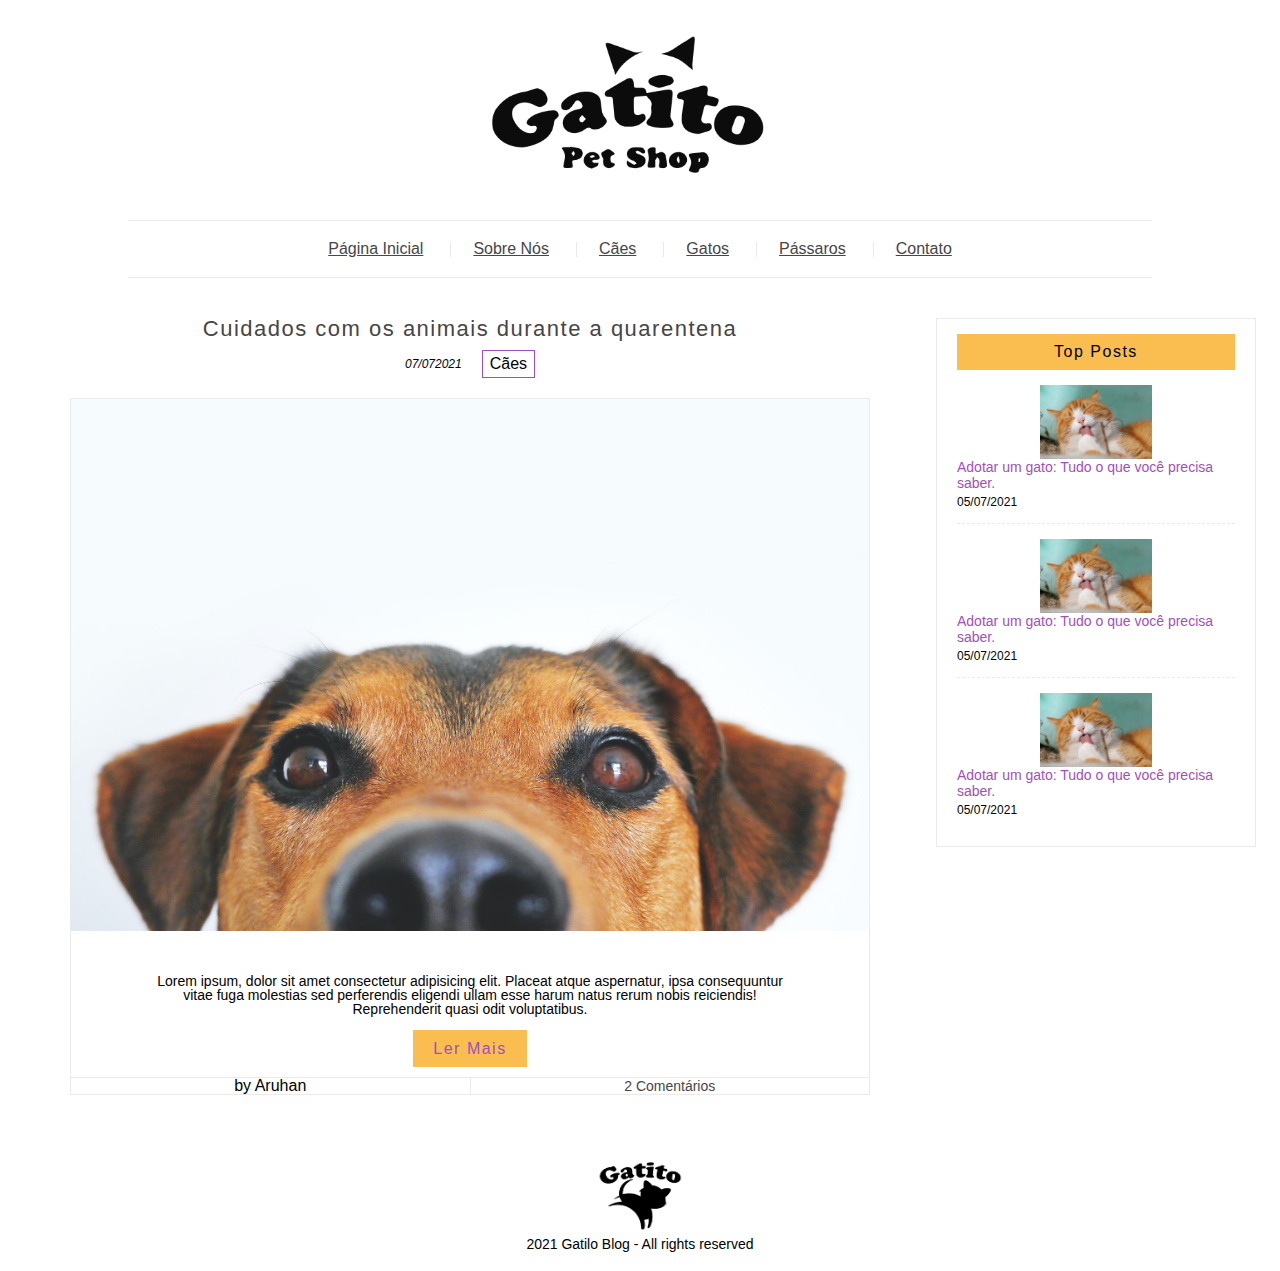
<file: index.html>
<!DOCTYPE html>
<html lang="pt-br">

<head>
    <meta charset="UTF-8">
    <meta http-equiv="X-UA-Compatible" content="IE=edge">
    <meta name="viewport" content="width=device-width, initial-scale=1.0">
    <title>Gatito Petshop</title>

    <link rel="stylesheet" href="css/reset.css">
    <link rel="stylesheet" href="css/style.css">
    <link rel="stylesheet" href="css/">
</head>

<body>
    <header class="header">

        <figure class="header__logo">
            <img class="header__img" src="assets/img/logo.png" alt="logotipo">
        </figure>

        <nav class="header__menu menu">

            <ul class="menu__list">

                <li class="menu__links">
                    <a class="menu__link" href="index.html">Página Inicial</a>
                </li>

                <li class="menu__links">
                    <a class="menu__link" href="about.html">Sobre Nós</a>
                </li>

                <li class="menu__links">
                    <a class="menu__link" href="collection.html">Cães</a>
                </li>

                <li class="menu__links">
                    <a class="menu__link" href="collection.html">Gatos</a>
                </li>

                <li class="menu__links">
                    <a class="menu__link" href="collection.html">Pássaros</a>
                </li>
               
                <li class="menu__links">
                    <a class="menu__link" href="contact.html">Contato</a>
                </li>

            </ul>

        </nav>

    </header>

    <main class="main">
        <div class="main__content">
            <article class="main__post">
                <a class="main__title" href="article.html">Cuidados com os animais durante a quarentena</a>
                <div class="main__subtitle">
                    <p class="main__date">07/072021</p>
                    <span class="main__tag">Cães</span>
                </div>
                <div class="main__details">
                    <img class="main__img" src="assets/img/dog.jpg" alt="Cachorro">
                    <p class="main__description">Lorem ipsum, dolor sit amet consectetur adipisicing elit. Placeat atque aspernatur, ipsa consequuntur vitae fuga molestias sed perferendis eligendi ullam esse harum natus rerum nobis reiciendis! Reprehenderit quasi odit voluptatibus.</p>
                    <a class="main__btn" href="#">Ler Mais</a>
                    <div class="main__info">
                        <div class="main__author">
                            <p class="main_p">by Aruhan</p>
                        </div>
                        <div class="main__comments">
                            <a class="main__a" href="#">2 Comentários</a>
                        </div>
                    </div>
                </div>
            </article>
        </div>
        <div class="main__sidebar sidebar">

            <aside class="sidebar__top">

                <p class="sidebar__title">Top Posts</p>

                <ul class="sidebar__posts">
                    <li class="sidebar__list">
                        <img src="assets/img/cat.jpg" alt="Gato" class="sidebar__img">
                        <div class="sidebar__details">
                            <a class="sidebar__post-title" href="article.html">Adotar um gato: Tudo o que você precisa saber.</a>
                            <p class="sidebar__post-date">05/07/2021</p>
                        </div>
                    </li>
                    <li class="sidebar__list">
                        <img src="assets/img/cat.jpg" alt="Gato" class="sidebar__img">
                        <div class="sidebar__details">
                            <a class="sidebar__post-title" href="article.html">Adotar um gato: Tudo o que você precisa saber.</a>
                            <p class="sidebar__post-date">05/07/2021</p>
                        </div>
                    </li>
                    <li class="sidebar__list">
                        <img src="assets/img/cat.jpg" alt="Gato" class="sidebar__img">
                        <div class="sidebar_details">
                            <a class="sidebar__post-title" href="article.html">Adotar um gato: Tudo o que você precisa saber.</a>
                            <p class="sidebar__post-date">05/07/2021</p>
                        </div>
                    </li>
                </ul>

            </aside>

        </div>

    </main>

    <footer class="footer">
        <img class="footer__logo" src="assets/img/footer-logo.png" alt="logo footer">
        <p class="footer__txt">2021 Gatilo Blog - All rights reserved</p>
    </footer>
</body>

</html>
</file>
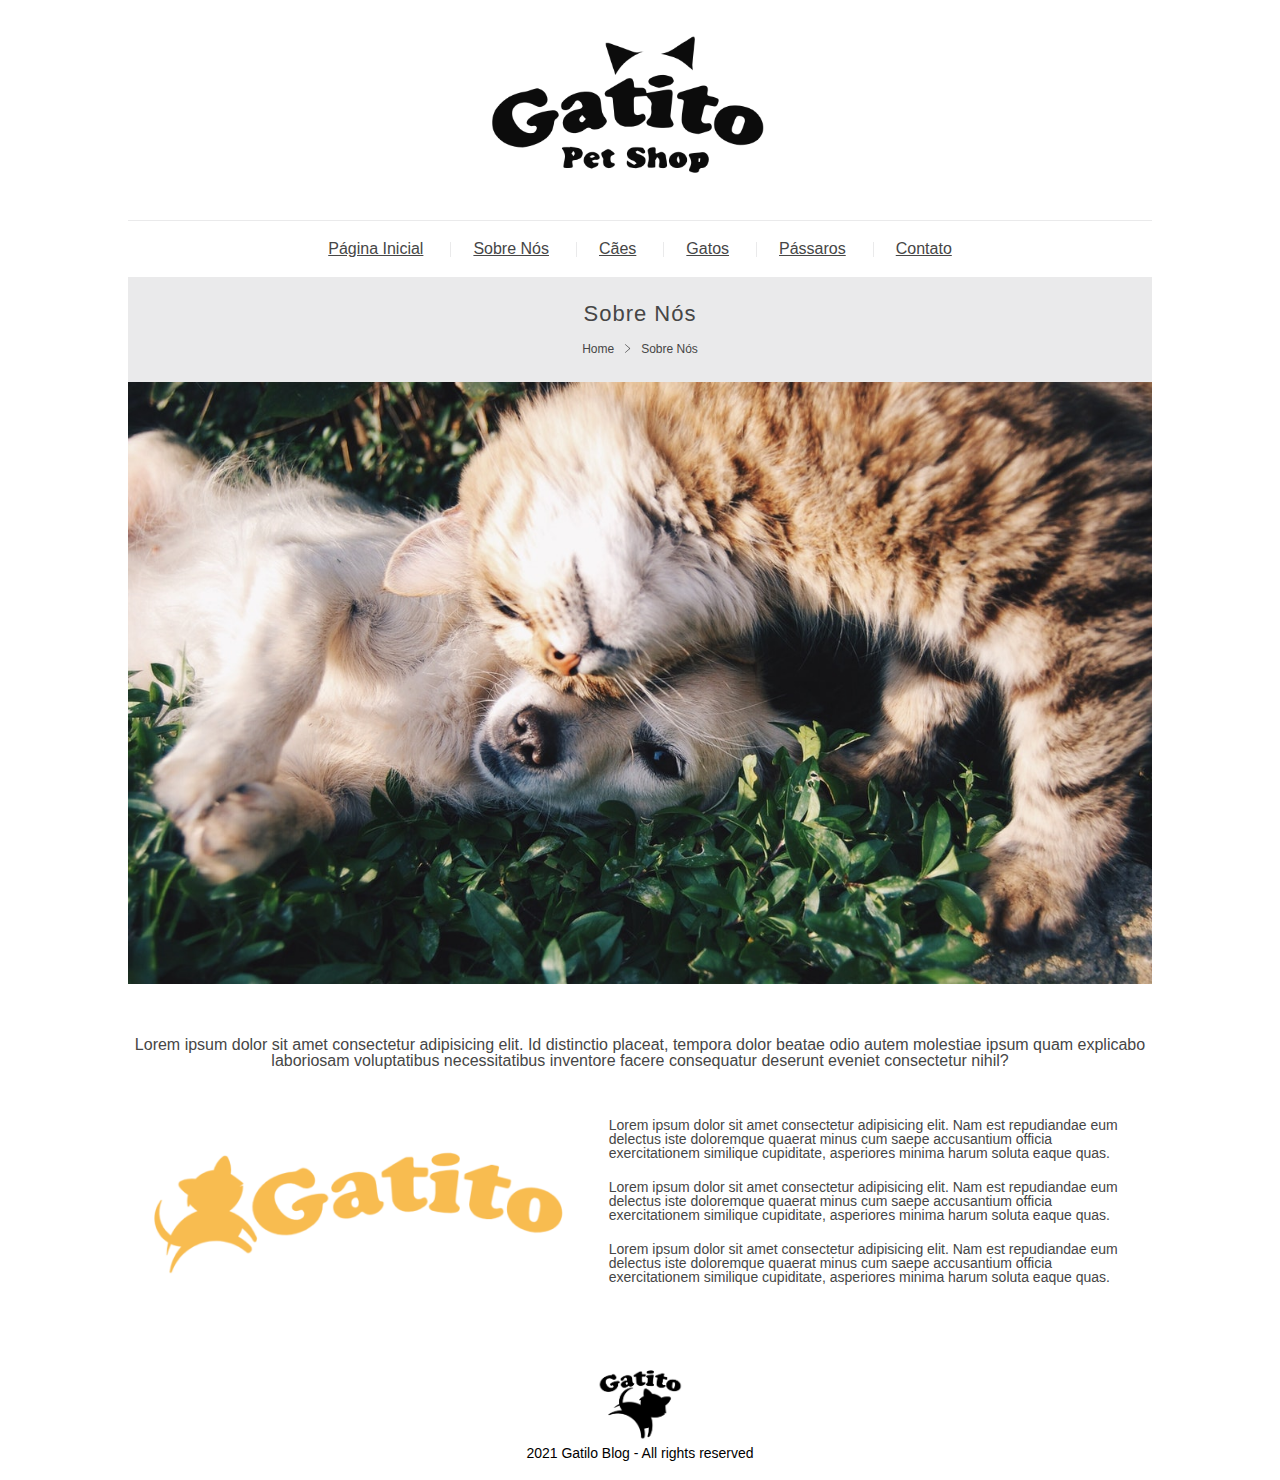
<file: about.html>
<!DOCTYPE html>
<html lang="pt-br">

<head>
    <meta charset="UTF-8">
    <meta http-equiv="X-UA-Compatible" content="IE=edge">
    <meta name="viewport" content="width=device-width, initial-scale=1.0">
    <title>Gatito Petshop</title>

    <link rel="stylesheet" href="css/reset.css">
    <link rel="stylesheet" href="css/style.css">
    <link rel="stylesheet" href="css/">
</head>

<body>
    <header class="header">

        <figure class="header__logo">
            <img class="header__img" src="assets/img/logo.png" alt="logotipo">
        </figure>

        <nav class="header__menu menu">

            <ul class="menu__list">

                <li class="menu__links">
                    <a class="menu__link" href="index.html">Página Inicial</a>
                </li>

                <li class="menu__links">
                    <a class="menu__link" href="about.html">Sobre Nós</a>
                </li>

                <li class="menu__links">
                    <a class="menu__link" href="collection.html">Cães</a>
                </li>

                <li class="menu__links">
                    <a class="menu__link" href="collection.html">Gatos</a>
                </li>

                <li class="menu__links">
                    <a class="menu__link" href="collection.html">Pássaros</a>
                </li>

                <li class="menu__links">
                    <a class="menu__link" href="contact.html">Contato</a>
                </li>

            </ul>

        </nav>

    </header>

    <article class="about">

        <div class="about__title">
            <h1 class="about__h1">Sobre Nós</h1>
            <div class="about__breadcrumb breadcrumb">
                <a class="breadcrumb__link" href="index.html">Home</a>
                <img class="breadcrumb__img" src="assets/img/arrow.svg" alt="Seta Para Esquerda">
                <a class="breadcrumb__link" href="about.html">Sobre Nós</a>
            </div>
        </div>

        <div class="about__content">

            <img class="about__img" src="assets/img/dog-cat.jpg" alt="Cachorro e Gato">
            <p class="about__intro">Lorem ipsum dolor sit amet consectetur adipisicing elit. Id distinctio placeat, tempora dolor beatae odio autem molestiae ipsum quam explicabo laboriosam voluptatibus necessitatibus inventore facere consequatur deserunt eveniet consectetur
                nihil?
            </p>
            <div class="about__split">
                <img class="about__img-description" src="assets/img/about.png" alt="Gatito">
                <div class="about__txt">
                    <p class="about__p">Lorem ipsum dolor sit amet consectetur adipisicing elit. Nam est repudiandae eum delectus iste doloremque quaerat minus cum saepe accusantium officia exercitationem similique cupiditate, asperiores minima harum soluta eaque quas.</p>
                    <p class="about__p">Lorem ipsum dolor sit amet consectetur adipisicing elit. Nam est repudiandae eum delectus iste doloremque quaerat minus cum saepe accusantium officia exercitationem similique cupiditate, asperiores minima harum soluta eaque quas.</p>
                    <p class="about__p">Lorem ipsum dolor sit amet consectetur adipisicing elit. Nam est repudiandae eum delectus iste doloremque quaerat minus cum saepe accusantium officia exercitationem similique cupiditate, asperiores minima harum soluta eaque quas.</p>
                </div>
            </div>

        </div>

    </article>

    <footer class="footer">
        <img class="footer__logo" src="assets/img/footer-logo.png" alt="logo footer">
        <p class="footer__txt">2021 Gatilo Blog - All rights reserved</p>
    </footer>
</body>

</html>
</file>
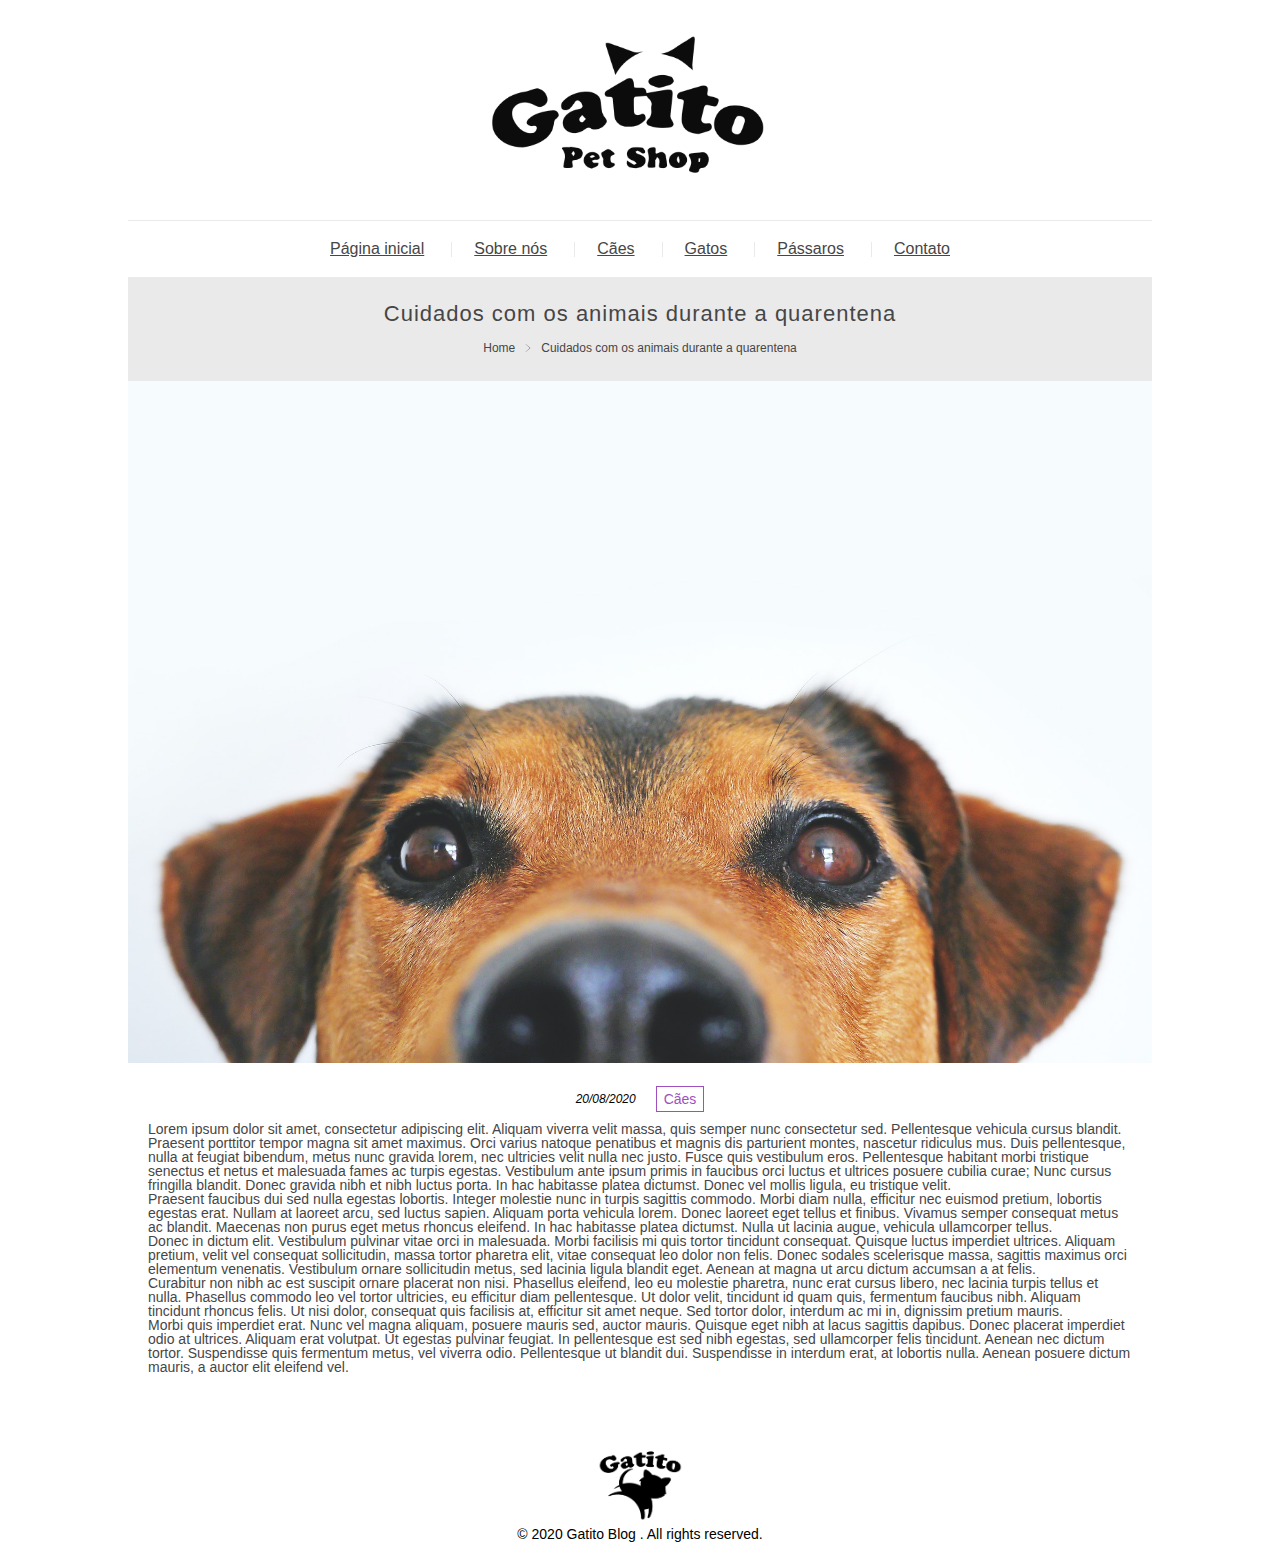
<file: article.html>
<!DOCTYPE html>
<html>
   <head>
       <title>Gatito PetShop</title>
       <meta name="viewport" content="width=device-width, initial-scale=1" />
       <link rel="stylesheet" href="css/style.css">
       <link rel="stylesheet" href="css/reset.css">
   </head>
<body>
   <header class="header">
       <figure class="header__logo">
           <img src="assets/img/logo.png" alt="Logo" class="header__img" />
       </figure>
       <nav class="header__menu menu">
           <ul class="menu__list">
               <li class="menu__links"><a href="index.html" class="menu__link">Página inicial</a></li>
               <li class="menu__links"><a href="about.html" class="menu__link">Sobre nós</a></li>
               <li class="menu__links"><a href="collection.html" class="menu__link">Cães</a></li>
               <li class="menu__links"><a href="collection.html" class="menu__link">Gatos</a></li>
               <li class="menu__links"><a href="collection.html" class="menu__link">Pássaros</a></li>
               <li class="menu__links"><a href="contact.html" class="menu__link">Contato</a></li>
           </ul>
       </nav>
   </header>

   <article class="article">
       <div class="article__title">
           <h1 class="article__h1">Cuidados com os animais durante a quarentena</h1>
           <div class="article__breadcrumb breadcrumb">
               <a href="index.html" class="breadcrumb__link">Home</a>
               <img src="assets/img/arrow.svg" alt="Seta" class="breadcrumb__img" />
               <a href="article.html" class="breadcrumb__link">Cuidados com os animais durante a quarentena</a>
           </div>
       </div>
       <img src="assets/img/dog.jpg" alt="Cachorro" class="article__img" />
       <div class="article__details">
           <span class="article__date">20/08/2020</span>
           <span class="article__tag">Cães</span>
       </div>
       <div class="article__content">
           <p>Lorem ipsum dolor sit amet, consectetur adipiscing elit. Aliquam viverra velit massa, quis semper nunc consectetur sed. Pellentesque vehicula cursus blandit. Praesent porttitor tempor magna sit amet maximus. Orci varius natoque penatibus et magnis dis parturient montes, nascetur ridiculus mus. Duis pellentesque, nulla at feugiat bibendum, metus nunc gravida lorem, nec ultricies velit nulla nec justo. Fusce quis vestibulum eros. Pellentesque habitant morbi tristique senectus et netus et malesuada fames ac turpis egestas. Vestibulum ante ipsum primis in faucibus orci luctus et ultrices posuere cubilia curae; Nunc cursus fringilla blandit. Donec gravida nibh et nibh luctus porta. In hac habitasse platea dictumst. Donec vel mollis ligula, eu tristique velit.</p>

           <p>Praesent faucibus dui sed nulla egestas lobortis. Integer molestie nunc in turpis sagittis commodo. Morbi diam nulla, efficitur nec euismod pretium, lobortis egestas erat. Nullam at laoreet arcu, sed luctus sapien. Aliquam porta vehicula lorem. Donec laoreet eget tellus et finibus. Vivamus semper consequat metus ac blandit. Maecenas non purus eget metus rhoncus eleifend. In hac habitasse platea dictumst. Nulla ut lacinia augue, vehicula ullamcorper tellus.</p>

           <p>Donec in dictum elit. Vestibulum pulvinar vitae orci in malesuada. Morbi facilisis mi quis tortor tincidunt consequat. Quisque luctus imperdiet ultrices. Aliquam pretium, velit vel consequat sollicitudin, massa tortor pharetra elit, vitae consequat leo dolor non felis. Donec sodales scelerisque massa, sagittis maximus orci elementum venenatis. Vestibulum ornare sollicitudin metus, sed lacinia ligula blandit eget. Aenean at magna ut arcu dictum accumsan a at felis.</p>

           <p>Curabitur non nibh ac est suscipit ornare placerat non nisi. Phasellus eleifend, leo eu molestie pharetra, nunc erat cursus libero, nec lacinia turpis tellus et nulla. Phasellus commodo leo vel tortor ultricies, eu efficitur diam pellentesque. Ut dolor velit, tincidunt id quam quis, fermentum faucibus nibh. Aliquam tincidunt rhoncus felis. Ut nisi dolor, consequat quis facilisis at, efficitur sit amet neque. Sed tortor dolor, interdum ac mi in, dignissim pretium mauris.</p>

           <p>Morbi quis imperdiet erat. Nunc vel magna aliquam, posuere mauris sed, auctor mauris. Quisque eget nibh at lacus sagittis dapibus. Donec placerat imperdiet odio at ultrices. Aliquam erat volutpat. Ut egestas pulvinar feugiat. In pellentesque est sed nibh egestas, sed ullamcorper felis tincidunt. Aenean nec dictum tortor. Suspendisse quis fermentum metus, vel viverra odio. Pellentesque ut blandit dui. Suspendisse in interdum erat, at lobortis nulla. Aenean posuere dictum mauris, a auctor elit eleifend vel.</p>
       </div>
   </article>

   <footer class="footer">
       <img src="assets/img/footer-logo.png" alt="Footer logo" class="footer__logo" />
       <p class="footer__txt">© 2020 Gatito Blog . All rights reserved.</p>
   </footer>
</body>
</html>
</file>
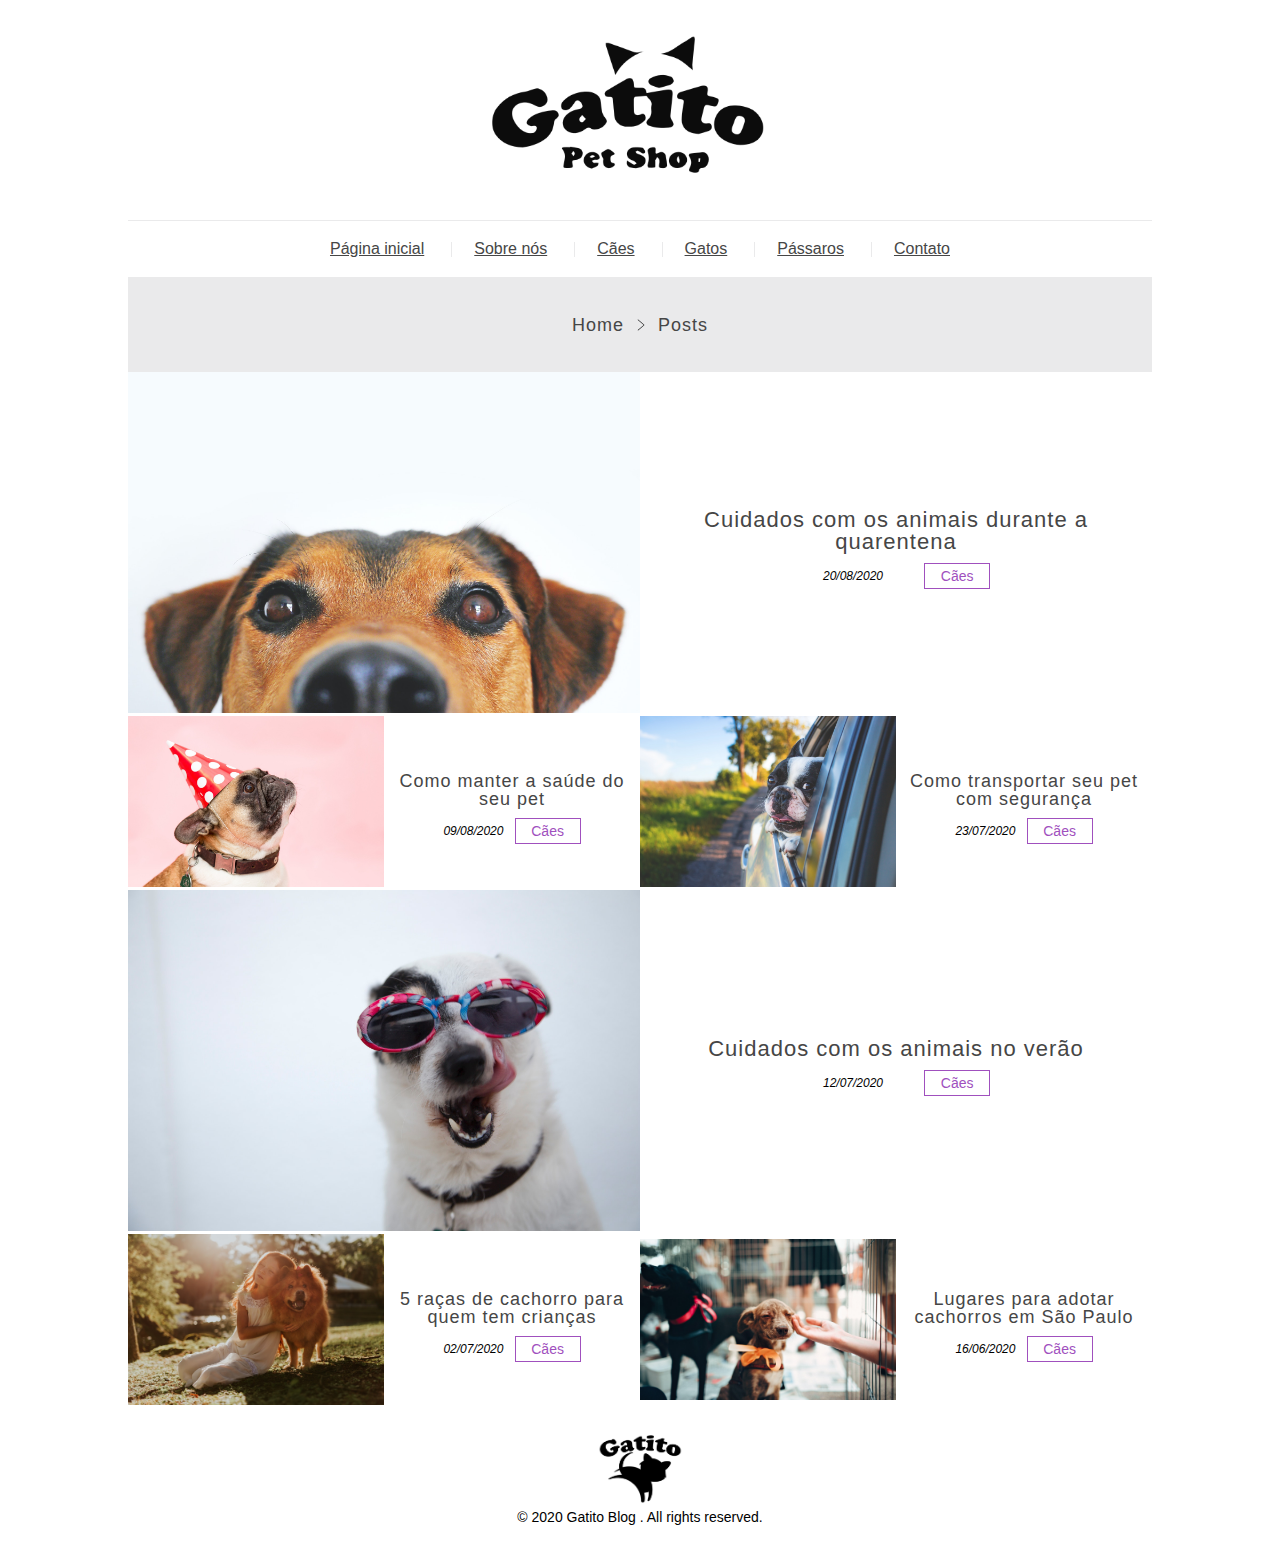
<file: collection.html>
<!DOCTYPE html>
<html>
   <head>
       <title>Gatito PetShop</title>
       <meta name="viewport" content="width=device-width, initial-scale=1" />
       <link rel="stylesheet" href="css/style.css">
       <link rel="stylesheet" href="css/reset.css">
   </head>
<body>

   <header class="header">
       <figure class="header__logo">
           <img src="assets/img/logo.png" alt="Logo" class="header__img" />
       </figure>
       <nav class="header__menu menu">
           <ul class="menu__list">
               <li class="menu__links"><a href="index.html" class="menu__link">Página inicial</a></li>
               <li class="menu__links"><a href="about.html" class="menu__link">Sobre nós</a></li>
               <li class="menu__links"><a href="collection.html" class="menu__link">Cães</a></li>
               <li class="menu__links"><a href="collection.html" class="menu__link">Gatos</a></li>
               <li class="menu__links"><a href="collection.html" class="menu__link">Pássaros</a></li>
               <li class="menu__links"><a href="contact.html" class="menu__link">Contato</a></li>
           </ul>
       </nav>
   </header>
   <div class="collection">
       <div class="collection__breadcrumb breadcrumb">
           <a href="index.html" class="breadcrumb__link">Home</a>
           <img src="assets/img/arrow.svg" alt="Seta" class="breadcrumb__img" />
           <a href="collection.html" class="breadcrumb__link">Posts</a>
       </div>
       <div class="collection__post">
           <figure class="collection__figure">
               <img src="assets/img/dog.jpg" alt="Cachorro" class="collection__img" />
           </figure>
           <div class="collection__about">
               <a href="article.html" class="collection__title">Cuidados com os animais durante a quarentena</a>
               <p class="collection__date">20/08/2020</p>
               <span class="collection__tag">Cães</span>
           </div>
       </div>
       <div class="collection__post half">
           <figure class="collection__figure">
               <img src="assets/img/party.jpg" alt="Cachorro festa" class="collection__img" />
           </figure>
           <div class="collection__about">
               <a href="article.html" class="collection__title half">Como manter a saúde do seu pet</a>
               <p class="collection__date">09/08/2020</p>
               <span class="collection__tag">Cães</span>
           </div>
       </div>
       <div class="collection__post half">
           <figure class="collection__figure">
               <img src="assets/img/car.jpg" alt="Cachorro carro" class="collection__img" />
           </figure>
           <div class="collection__about">
               <a href="article.html" class="collection__title half">Como transportar seu pet com segurança</a>
               <p class="collection__date">23/07/2020</p>
               <span class="collection__tag">Cães</span>
           </div>
       </div>
       <div class="collection__post">
           <figure class="collection__figure">
               <img src="assets/img/sun.jpg" alt="Cachorro oculos" class="collection__img" />
           </figure>
           <div class="collection__about">
               <a href="article.html" class="collection__title">Cuidados com os animais no verão</a>
               <p class="collection__date">12/07/2020</p>
               <span class="collection__tag">Cães</span>
           </div>
       </div>
       <div class="collection__post half">
           <figure class="collection__figure">
               <img src="assets/img/kid.jpg" alt="Cachorro e criança" class="collection__img" />
           </figure>
           <div class="collection__about">
               <a href="article.html" class="collection__title half">5 raças de cachorro para quem tem crianças</a>
               <p class="collection__date">02/07/2020</p>
               <span class="collection__tag">Cães</span>
           </div>
       </div>
       <div class="collection__post half">
           <figure class="collection__figure">
               <img src="assets/img/adopt.jpg" alt="Cachorro adotado" class="collection__img" />
           </figure>
           <div class="collection__about">
               <a href="article.html" class="collection__title half">Lugares para adotar cachorros em São Paulo</a>
               <p class="collection__date">16/06/2020</p>
               <span class="collection__tag">Cães</span>
           </div>
       </div>
   </div>

   <footer class="footer">
       <img src="assets/img/footer-logo.png" alt="Footer logo" class="footer__logo" />
       <p class="footer__txt">© 2020 Gatito Blog . All rights reserved.</p>
   </footer>

</body>
</html>
</file>
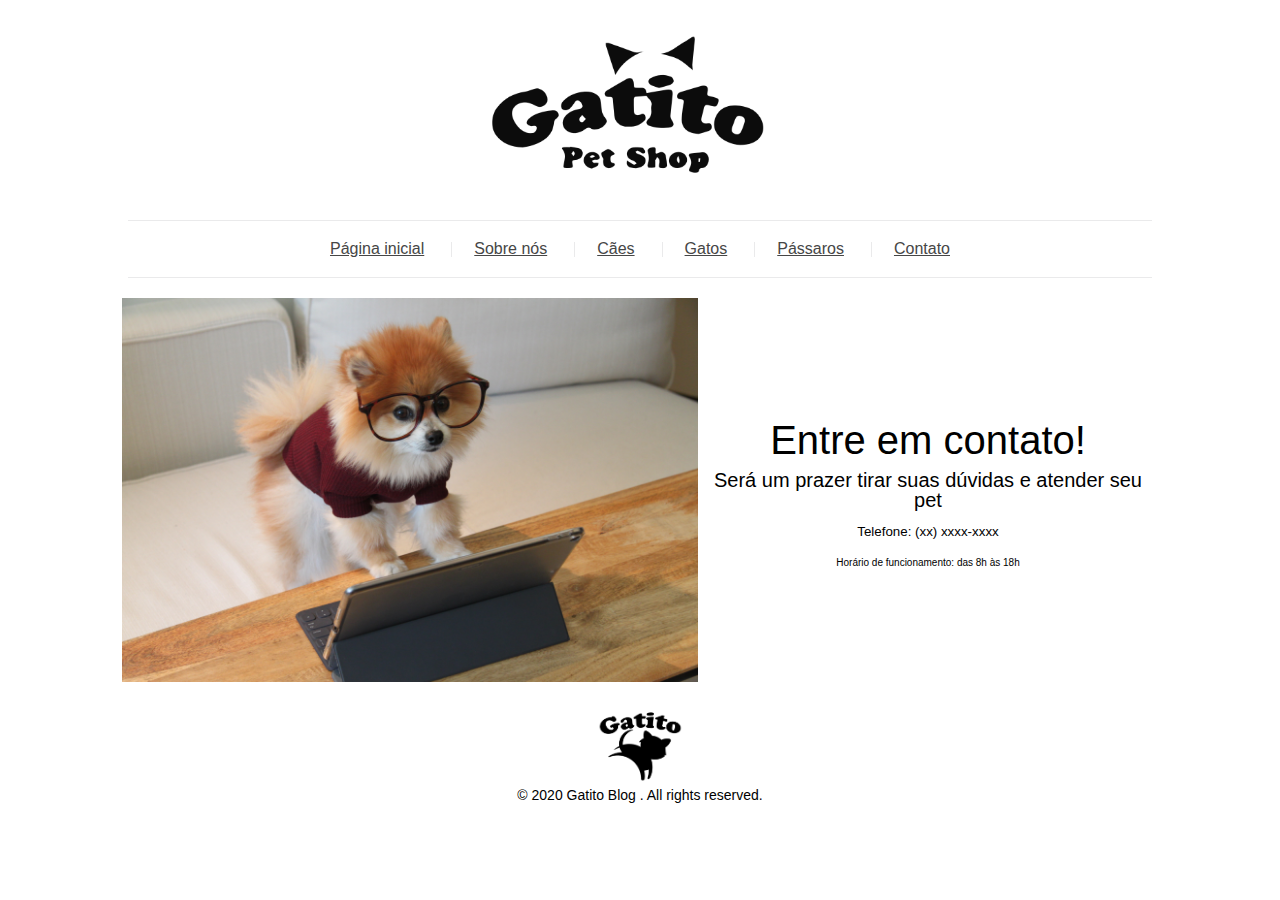
<file: contact.html>
<!DOCTYPE html>
<html>
  <head>
    <title>Gatito PetShop</title>
    <meta name="viewport" content="width=device-width, initial-scale=1" />
    <link rel="stylesheet" href="css/style.css" />
    <link rel="stylesheet" href="css/reset.css" />
  </head>
  <body>
    <header class="header">
      <figure class="header__logo">
        <img src="assets/img/logo.png" alt="Logo" class="header__img" />
      </figure>
      <nav class="header__menu menu">
        <ul class="menu__list">
          <li class="menu__links"><a href="index.html" class="menu__link">Página inicial</a></li>
          <li class="menu__links"><a href="about.html" class="menu__link">Sobre nós</a></li>
          <li class="menu__links"><a href="collection.html" class="menu__link">Cães</a></li>
          <li class="menu__links"><a href="collection.html" class="menu__link">Gatos</a></li>
          <li class="menu__links"><a href="collection.html" class="menu__link">Pássaros</a></li>
          <li class="menu__links"><a href="contact.html" class="menu__link">Contato</a></li>
        </ul>
      </nav>
    </header>

    <div class="contact">
      <figure class="contact__figure">
        <img src="assets/img/contact.jpg" alt="Contato" class="contact__img" />
      </figure>
      <div class="contact__info">
        <p class="contact__p-1">Entre em contato!</p>
        <p class="contact__p-2">Será um prazer tirar suas dúvidas e atender seu pet</p>
        <p class="contact__p-3">Telefone: (xx) xxxx-xxxx</p>
        <p class="contact__p-4">Horário de funcionamento: das 8h às 18h</p>
      </div>
    </div>

    <footer class="footer">
      <img src="assets/img/footer-logo.png" alt="Footer logo" class="footer__logo" />
      <p class="footer__txt">© 2020 Gatito Blog . All rights reserved.</p>
    </footer>
  </body>
</html>
</file>
<file: css/style.css>
.main .sidebar__post-title, .article .breadcrumb__link {
  text-decoration: none;
}

.main .sidebar__post-title:hover, .article .breadcrumb__link:hover {
  text-decoration: underline;
}

.header {
  font-family: Arial, Helvetica, sans-serif;
}
.header__logo {
  text-align: center;
}
.header__img {
  max-width: 350px;
}
.header .menu__list {
  display: flex;
  justify-content: center;
  border-top: 1px solid #eaeaeb;
  border-bottom: 1px solid #eaeaeb;
  margin: 0 auto 0 auto;
  padding: 20px 0;
  width: 80%;
}
@media (max-width: 767.98px) {
  .header .menu__list {
    width: 90%;
    padding: 15px 0;
    flex-wrap: wrap;
  }
}
@media (min-width: 768px) and (max-width: 1199.98px) {
  .header .menu__list {
    width: 80%;
    padding: 20px 0;
  }
}
@media (min-width: 1200px) {
  .header .menu__list {
    width: 80%;
    padding: 20px 0;
  }
}
.header .menu__links {
  position: relative;
}
@media (max-width: 767.98px) {
  .header .menu__links {
    padding: 5px 0;
  }
}
.header .menu__links:not(:last-child):after {
  content: "";
  position: absolute;
  top: 0;
  bottom: 0;
  right: -3px;
  margin: auto;
  height: 15px;
  background-color: #eaeaeb;
  width: 1px;
}
.header .menu__link {
  padding: 0 25px;
  color: #464646;
}
.header .menu__link:hover {
  color: #A050be;
}

.footer {
  text-align: center;
  padding: 20px 0;
  font-family: Arial, Helvetica, sans-serif;
  position: relative;
  bottom: 0;
  left: 50%;
  transform: translateX(-50%);
}
.footer__logo {
  max-width: 100px;
}
.footer__txt {
  margin: auto;
  font-size: 0.875rem;
}

.about {
  width: 80%;
  margin: 0 auto 40px;
  font-family: Arial, Helvetica, sans-serif;
}
.about__title {
  background-color: #eaeaeb;
  text-align: center;
  padding: 20px;
}
.about__h1 {
  font-size: 22px;
  color: #464646;
  letter-spacing: 1px;
  margin: 5px 0 10px 0;
}
.about .breadcrumb {
  display: flex;
  justify-content: center;
  align-items: center;
}
.about .breadcrumb__link {
  font-size: 12px;
  text-decoration: none;
  color: #464646;
}
.about .breadcrumb__link:hover {
  text-decoration: underline;
  color: #A050be;
}
.about .breadcrumb__img {
  width: 11px;
  margin: 8px;
}
.about__img {
  width: 100%;
  margin-bottom: 20px;
}
.about__intro {
  font-weight: 100;
  color: #464646;
  margin: 30px auto;
  text-align: center;
  font-size: 16px;
}
.about__split {
  display: flex;
  justify-content: center;
  flex-wrap: wrap;
  align-items: center;
}
.about__img-description {
  width: 45%;
}
.about__txt {
  width: 55%;
}
.about__p {
  font-size: 14px;
  padding: 10px 20px;
  color: #464646;
}

.article {
  width: 80%;
  margin: 0 auto 40px;
  font-family: Arial, Helvetica, sans-serif;
}
.article__title {
  background-color: #eaeaeb;
  text-align: center;
  padding: 20px;
}
.article__h1 {
  font-size: 22px;
  color: #464646;
  letter-spacing: 1px;
  margin-top: 5px;
  margin-bottom: 10px;
  margin-left: 0;
  margin-right: 0;
}
.article .breadcrumb {
  align-items: center;
  display: flex;
  justify-content: center;
}
.article .breadcrumb__link {
  font-size: 12px;
  color: #464646;
}
.article .breadcrumb__link:hover {
  color: #A050be;
}
.article .breadcrumb__img {
  width: 10px;
  margin: 8px;
}
.article__img {
  margin-bottom: 20px;
  width: 100%;
}
.article__details {
  align-items: center;
  display: flex;
  justify-content: center;
}
.article__date {
  margin: 0 10px;
  font-size: 12px;
  font-style: italic;
}
.article__tag {
  font-size: 14px;
  padding: 5px 7px;
  color: #A050be;
  border: 1px solid #A050be;
  margin: 0 10px;
}
.article__content {
  font-weight: 100;
  font-size: 14px;
  color: #464646;
  padding: 10px 20px;
}

.collection {
  display: flex;
  flex-wrap: wrap;
  justify-content: center;
  align-items: center;
  width: 80%;
  margin-left: auto;
  margin-right: auto;
  font-family: Arial;
}
@media (max-width: 767.98px) {
  .collection {
    width: 90%;
  }
}
.collection__post {
  display: flex;
  flex-wrap: wrap;
  justify-content: center;
  align-items: center;
  width: 100%;
}
@media (max-width: 767.98px) {
  .collection__post {
    width: 100%;
  }
}
.collection__post.half {
  width: 50%;
}
@media (max-width: 767.98px) {
  .collection__post.half {
    width: 100%;
  }
}
.collection__figure {
  width: 50%;
}
.collection__img {
  width: 100%;
}
.collection__about {
  display: flex;
  flex-wrap: wrap;
  justify-content: center;
  align-items: center;
  width: 50%;
  text-align: center;
}
.collection__title {
  color: #464646;
  text-decoration: unset;
  letter-spacing: 1px;
  width: 100%;
  margin: 10px 0;
  font-size: 1.375rem;
}
@media (max-width: 767.98px) {
  .collection__title {
    font-size: 1rem;
  }
}
.collection__title.half {
  font-size: 1.125rem;
}
@media (max-width: 767.98px) {
  .collection__title.half {
    font-size: 1rem;
  }
}
.collection__title:hover {
  color: #A050be;
  text-decoration: underline;
}
.collection__date {
  font-style: italic;
  width: 20%;
  font-size: 0.75rem;
}
@media (max-width: 767.98px) {
  .collection__date {
    font-size: 0.625rem;
  }
}
@media (min-width: 768px) and (max-width: 1199.98px) {
  .collection__date {
    width: 30%;
  }
}
.collection__tag {
  width: 50px;
  padding: 5px 7px;
  color: #A050be;
  border: 1px solid #A050be;
  font-size: 0.875rem;
}
@media (max-width: 767.98px) {
  .collection__tag {
    width: 30px;
    font-size: 0.75rem;
  }
}
@media (min-width: 768px) and (max-width: 1199.98px) {
  .collection__tag {
    width: 35px;
    font-size: 0.75rem;
  }
}
.collection__breadcrumb {
  background-color: #eaeaeb;
  text-align: center;
  padding: 30px;
  width: 100%;
  display: flex;
  justify-content: center;
  align-items: center;
}
.collection .breadcrumb__link {
  text-decoration: unset;
  color: #464646;
  letter-spacing: 1px;
  font-size: 1.125rem;
}
.collection .breadcrumb__link:hover {
  color: #A050be;
  text-decoration: underline;
}
.collection .breadcrumb__img {
  width: 14px;
  margin: 10px;
}

.contact {
  align-items: center;
  flex-wrap: wrap;
  margin-left: auto;
  margin-right: auto;
  width: 90%;
  display: flex;
  justify-content: center;
}
.contact__figure {
  width: 50%;
}
.contact__img {
  width: 100%;
}
.contact__info {
  width: 40%;
  text-align: center;
  font-family: Arial, Helvetica, sans-serif;
}
.contact__p-1 {
  font-size: 2.5rem;
  padding-top: 5px;
}
.contact__p-2 {
  font-size: 1.25rem;
  padding-top: 10px;
}
.contact__p-3 {
  font-size: 0.8333333333rem;
  padding-top: 15px;
}
.contact__p-4 {
  font-size: 0.625rem;
  padding-top: 20px;
}

.main__tag, .main__date, .collection__date, .collection__tag {
  margin-top: 0;
}

.main__p, .main__subtitle {
  margin-top: 10px;
}

.main__info, .contact {
  margin-top: 20px;
}

.main__tag, .main__date, .collection__date, .collection__tag {
  margin-bottom: 0;
}

.main__p {
  margin-bottom: 10px;
}

.main__subtitle {
  margin-bottom: 20px;
}

.main__p {
  margin-right: 0;
}

.main__tag, .main__date, .collection__date, .collection__tag {
  margin-right: 10px;
}

.main__p {
  margin-left: 0;
}

.main__tag, .main__date, .collection__date, .collection__tag {
  margin-left: 10px;
}

.main {
  display: flex;
  justify-content: center;
  flex-wrap: wrap;
  font-family: Arial, Helvetica, sans-serif;
}
.main__content {
  width: 70%;
  padding: 40px 8px;
}
@media (max-width: 767.98px) {
  .main__content {
    width: 100%;
  }
}
.main__post {
  text-align: center;
  max-width: 800px;
  margin-left: auto;
  margin-right: auto;
}
.main__title {
  text-decoration: none;
  font-size: 1.375rem;
  color: #464646;
  letter-spacing: 1.5px;
}
.main__title:hover {
  color: #A050be;
}
.main__subtitle {
  display: flex;
  justify-content: center;
  align-items: center;
}
.main__date {
  font-style: italic;
  font-size: 0.75rem;
}
.main__tag {
  font-style: 14px;
  padding: 5px 7px;
  border: 1px solid #A050be;
}
.main__details {
  border: 1px solid #eaeaeb;
}
.main__img {
  width: 100%;
}
.main__description {
  padding: 40px 0 25px;
  max-width: 650px;
  margin-left: auto;
  margin-right: auto;
  font-size: 14px;
}
.main__btn {
  background-color: #fabe50;
  color: #A050be;
  text-decoration: none;
  font-size: 16px;
  letter-spacing: 1.5px;
  padding: 10px 20px;
  transition: 0.3s;
}
.main__btn:hover {
  color: #fabe50;
  background-color: #A050be;
}
.main__info {
  display: flex;
  justify-content: space-between;
  align-items: center;
  border-top: 1px solid #eaeaeb;
}
.main__author {
  width: 50%;
  border-right: 1px solid #eaeaeb;
}
.main__p {
  font-size: 14px;
  color: #464646;
}
.main__comments {
  width: 50%;
}
.main__a {
  text-decoration: none;
  font-size: 14px;
  color: #464646;
  margin: 10px 0 10px 0;
}
.main__a:hover {
  color: #A050be;
}
.main__sidebar {
  width: 25%;
  padding: 40px 10px;
}
.main .sidebar__top {
  border: 1px solid #eaeaeb;
  padding: 15px 20px;
}
.main .sidebar__title {
  background-color: #fabe50;
  text-align: center;
  padding: 10px 20px;
  margin: 0;
  letter-spacing: 1.5px;
}
.main .sidebar__posts {
  margin: 0;
  padding: 0;
  margin: 0;
  padding: 0;
  list-style: none;
}
.main .sidebar__list {
  display: flex;
  justify-content: center;
  flex-wrap: wrap;
  align-items: center;
  padding: 15px 0;
}
.main .sidebar__list:not(:last-child) {
  border-bottom: 1px dashed #eaeaeb;
}
.main .sidebar__img {
  width: 40%;
}
.main .sidebar__datails {
  width: 50%;
  padding-left: 10px;
}
.main .sidebar__post-title {
  font-size: 14px;
  color: #A050be;
}
.main .sidebar__post-date {
  font-size: 12px;
  margin: 5px 0 0 0;
}

/*# sourceMappingURL=style.css.map */
</file>
